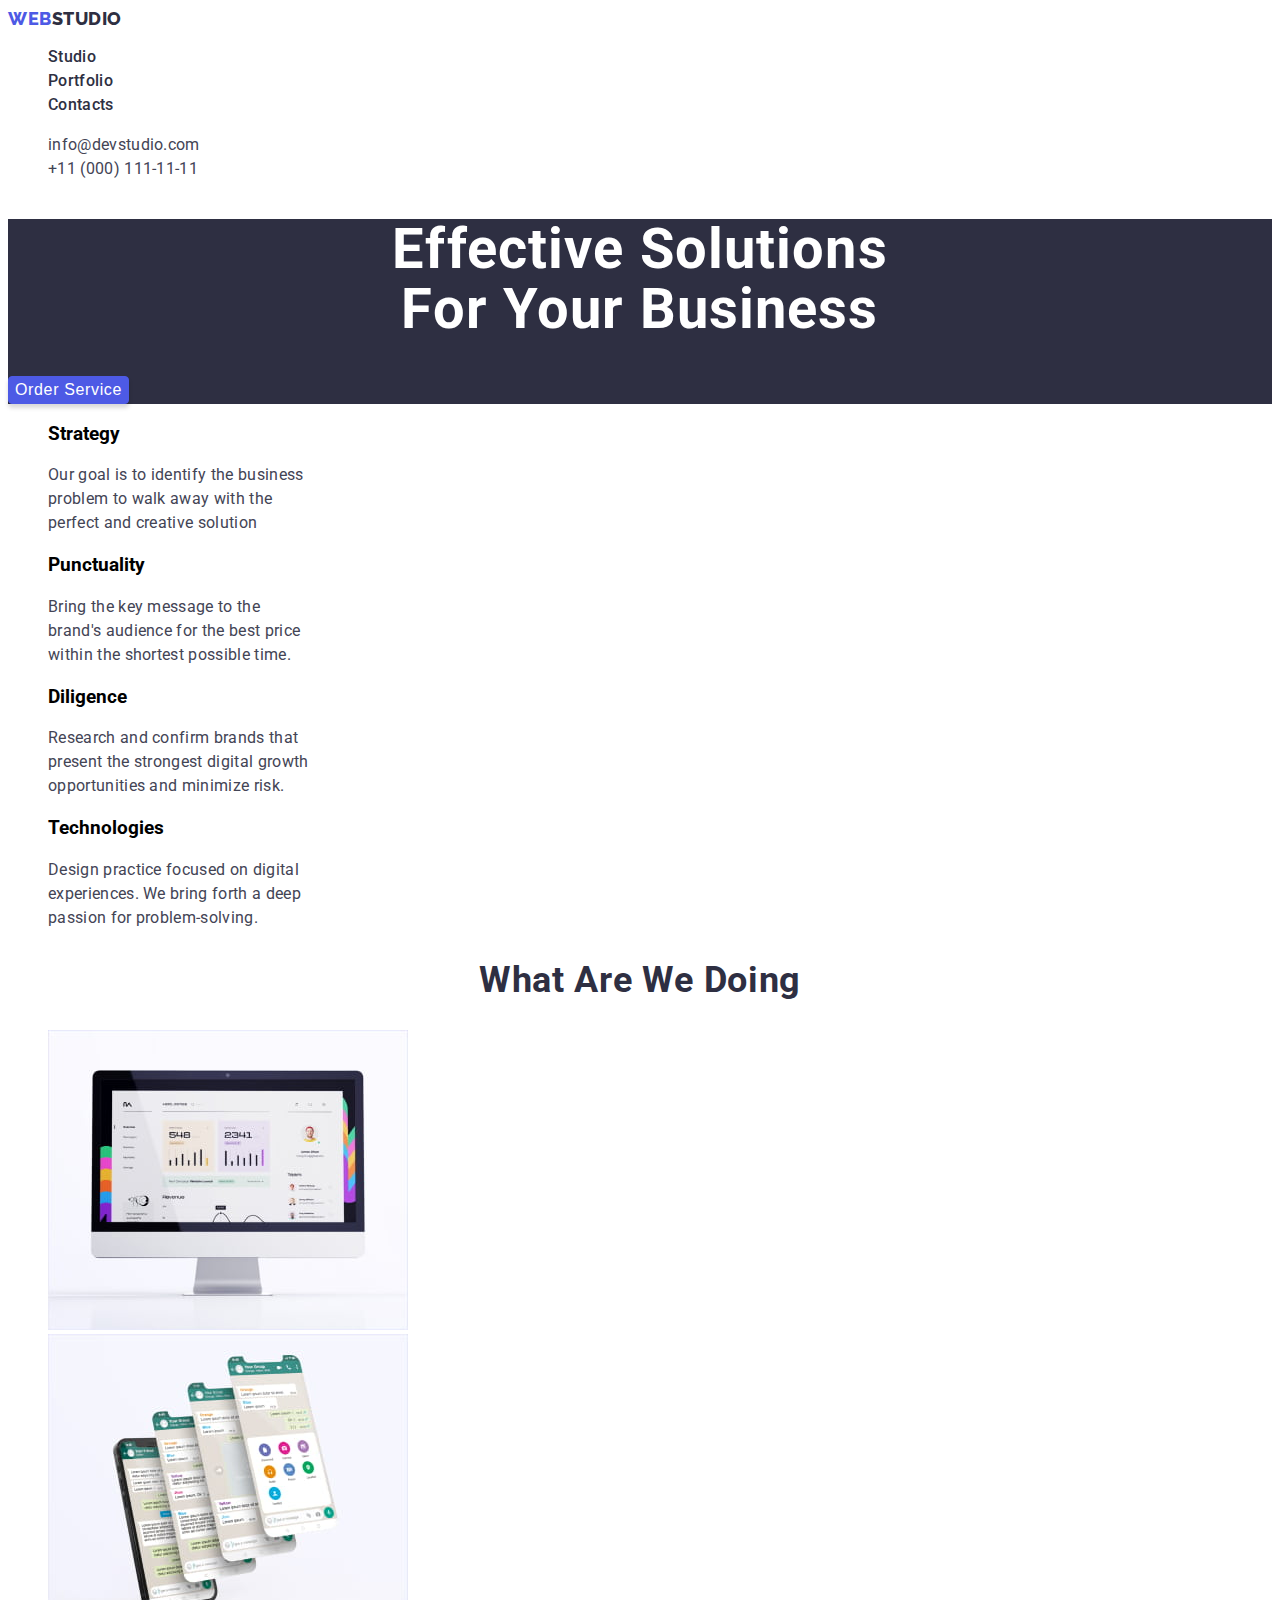
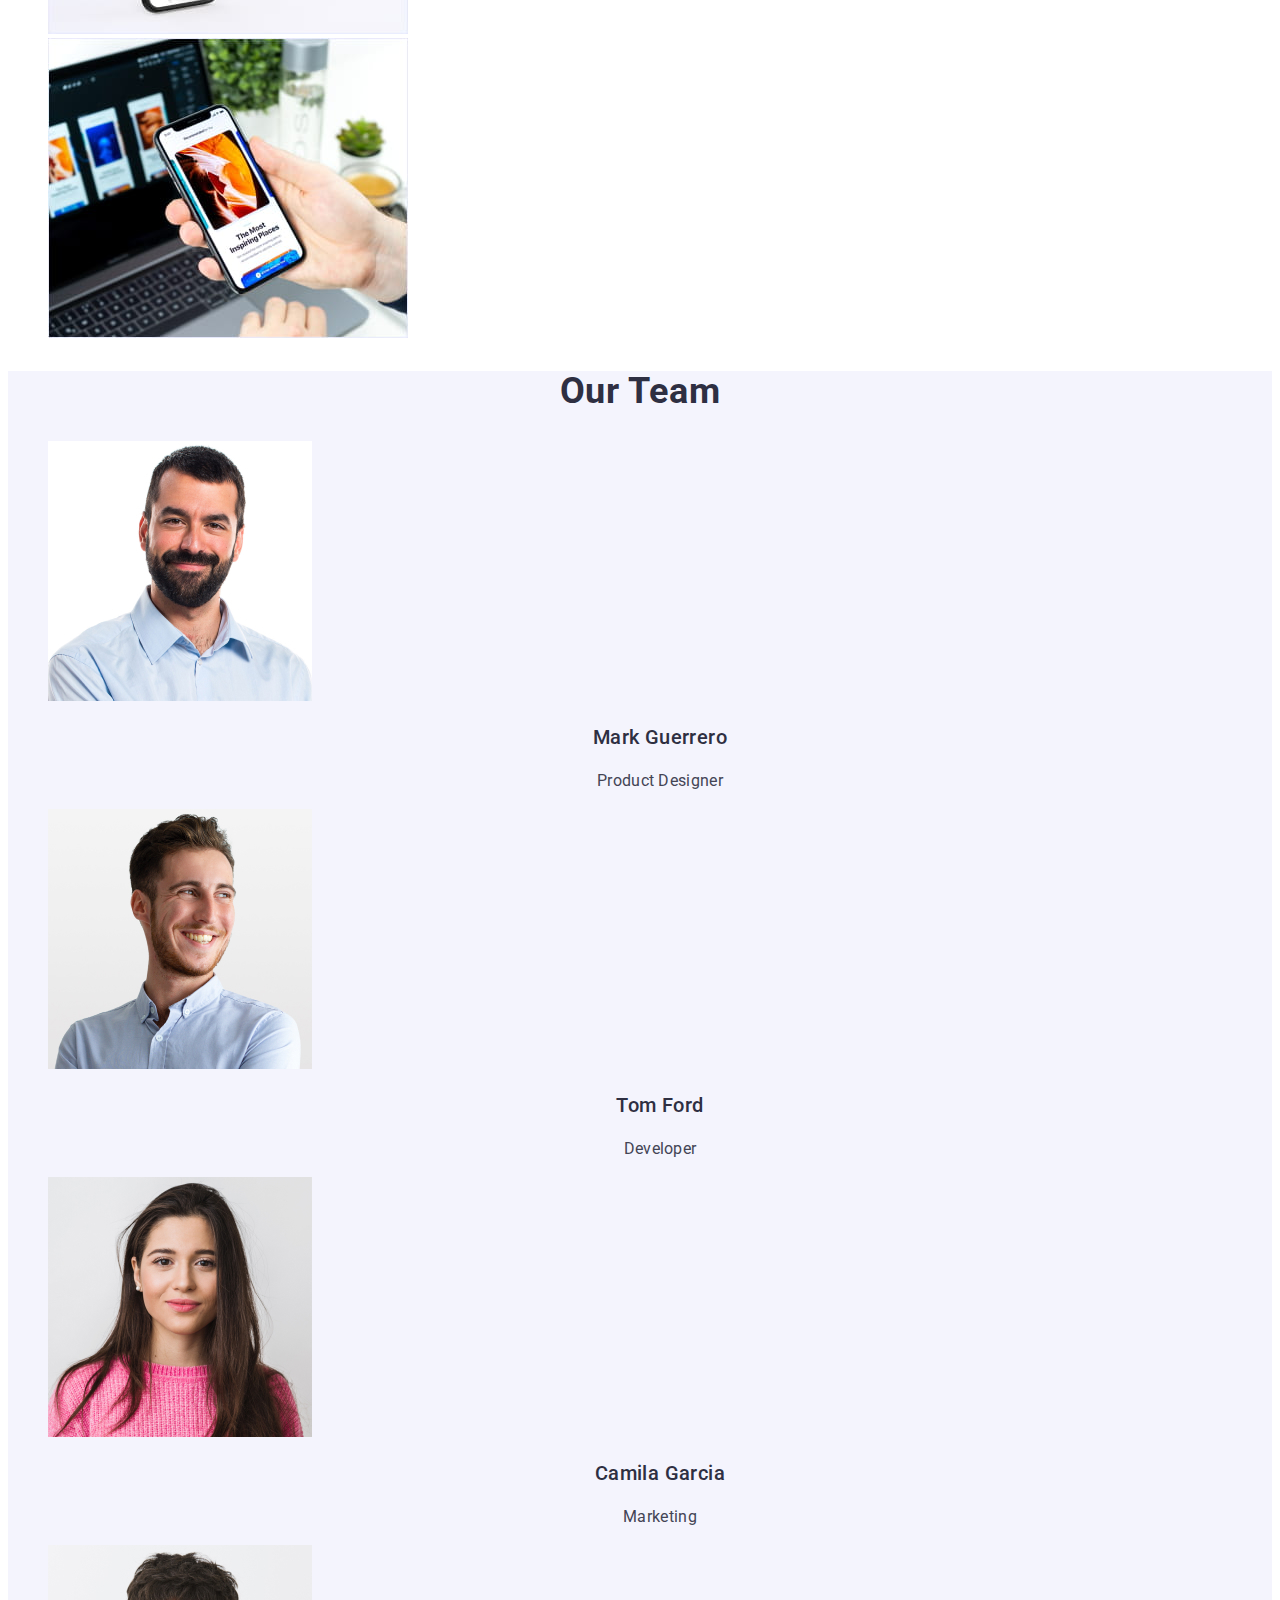
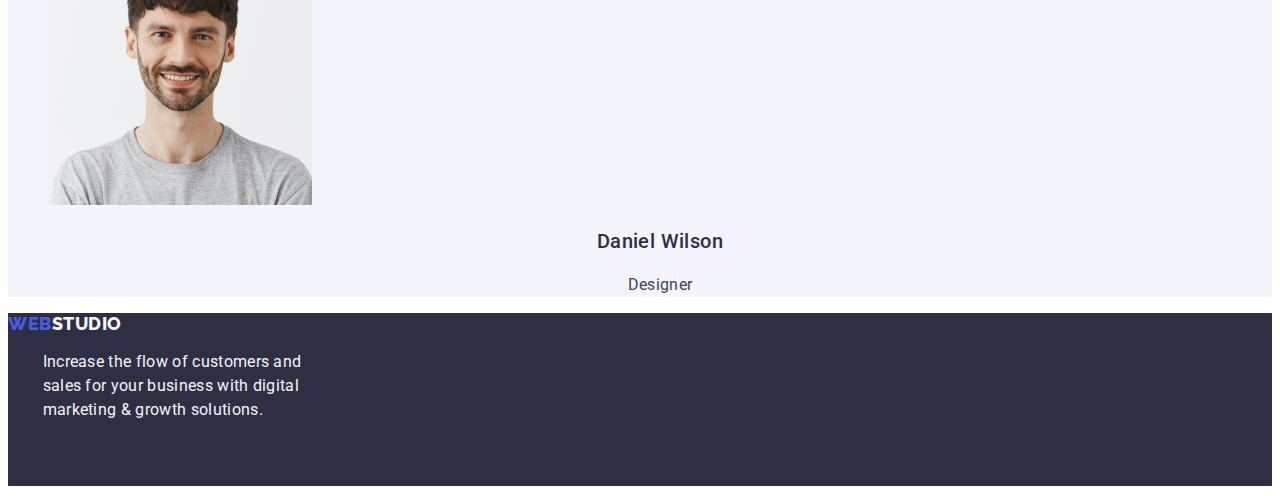
<file: index.html>
<!DOCTYPE html>
<html lang="en">
<head>
    <link rel="preconnect" href="https://fonts.googleapis.com">
    <link rel="preconnect" href="https://fonts.gstatic.com" crossorigin>
    <link
        href="https://fonts.googleapis.com/css2?family=Montserrat:wght@400;700&family=Raleway:wght@800&family=Roboto:wght@400;500;700;900&display=swap"
        rel="stylesheet">
    <link rel="stylesheet" type="text/css" href="css/style.css">
    <meta charset="UTF-8">
    <meta name="viewport" content="width=device-width, initial-scale=1.0">
    <title>Web Studio</title>
</head>
<body>
    <!--Header Section-->
    <header class="main-header">
        <nav class="main-header-nav">
            <a class="main-header-link" href="/"><span class="logo">WEB</span>STUDIO</a>

            <ul class="main-header-menu">
                <li class="main-header-menu-item"><a class="main-header-menu-link" href="/">Studio</a></li>
                <li class="main-header-menu-item"><a class="main-header-menu-link" href="portfolio.html">Portfolio</a></li>
                <li class="main-header-menu-item"><a class="main-header-menu-link" href="/">Contacts</a></li>
            </ul>
        </nav>
        <address>
            <ul>
                <li class="main-header-address"><a class="main-header-address-link" href="mailto:info@devstudio.com">info@devstudio.com</a></li>
                <li class="main-header-address"><a class="main-header-address-link" href="tel:+110001111111">+11 (000) 111-11-11</a></li>
            </ul>
        </address>
        

    </header>

    <!--Main Section-->
    <main class="main-section">
        <section class="hero">
        <h1 class="hero-header">
        Effective Solutions </br>
        For Your Business

        </h1>
        <button class="hero-cta" type="button">Order Service</button>
        </section>

        <section class="section 1">
        <ul>
            <li class="section-one-item"><h3>Strategy</h3>
                <pre>
Our goal is to identify the business
problem to walk away with the
perfect and creative solution</pre>
            </li>

            <li class="section-one-item"><h3>Punctuality</h3>
                <pre>Bring the key message to the 
brand's audience for the best price 
within the shortest possible time.</pre>
            </li>
            
            <li class="section-one-item"><h3>Diligence</h3>
            <pre>Research and confirm brands that 
present the strongest digital growth 
opportunities and minimize risk. </pre>
            </li>

            <li class="section-one-item"><h3>Technologies</h3>
                <pre>Design practice focused on digital 
experiences. We bring forth a deep 
passion for problem-solving. </pre>
            </li>

        </ul>
        </section>

        <section class="section 2">
        <h2 class="section-two-header">What are we doing</h2>
        <ul>
            <li class="section-two-item"><img src="images/image1.jpg" alt="monitor" width="360"></li>
            <li class="section-two-item"><img src="images/img2.jpg" alt="messaging" width="360"></li>
            <li class="section-two-item"><img src="images/img3.jpg" alt="phone" width="360"></li>

        </ul>
        </section>

        <section class="section-three">
        <h2 class="section-three-header">Our Team</h2>
        <ul>
            <li class="section-three-item">
                <img src="images/img_card_1.jpg" alt="" width="264">
                <h3 class="section-three-item-header">Mark Guerrero</h3>
                <p class="section-three-item-description">Product Designer</p>
    
            </li>

            <li class="section-three-item">
                <img src="images/img_card_2.jpg" alt="" width="264">
                <h3 class="section-three-item-header">Tom Ford</h3>
                <p class="section-three-item-description">Developer</p>

            </li>

            <li class="section-three-item">
                <img src="images/img_card_3.jpg" alt="" width="264">
                <h3 class="section-three-item-header">Camila Garcia</h3>
                <p class="section-three-item-description">Marketing</p>

            </li>

            <li class="section-three-item">
                <img src="images/img_card_4.jpg" alt="" width="264">
                <h3 class="section-three-item-header">Daniel Wilson</h3>
                <p class="section-three-item-description">Designer</p>

            </li>
        </ul>
        </section>

    </main>

    <!--Footer Section-->
    <footer class="footer-section">
        <a class="footer"href="/"><span class="logo">WEB</span>STUDIO</a>

    <pre class="footer-description">
        Increase the flow of customers and
        sales for your business with digital
        marketing & growth solutions.</p>
    </footer>
    
</body>
</html>
</file>
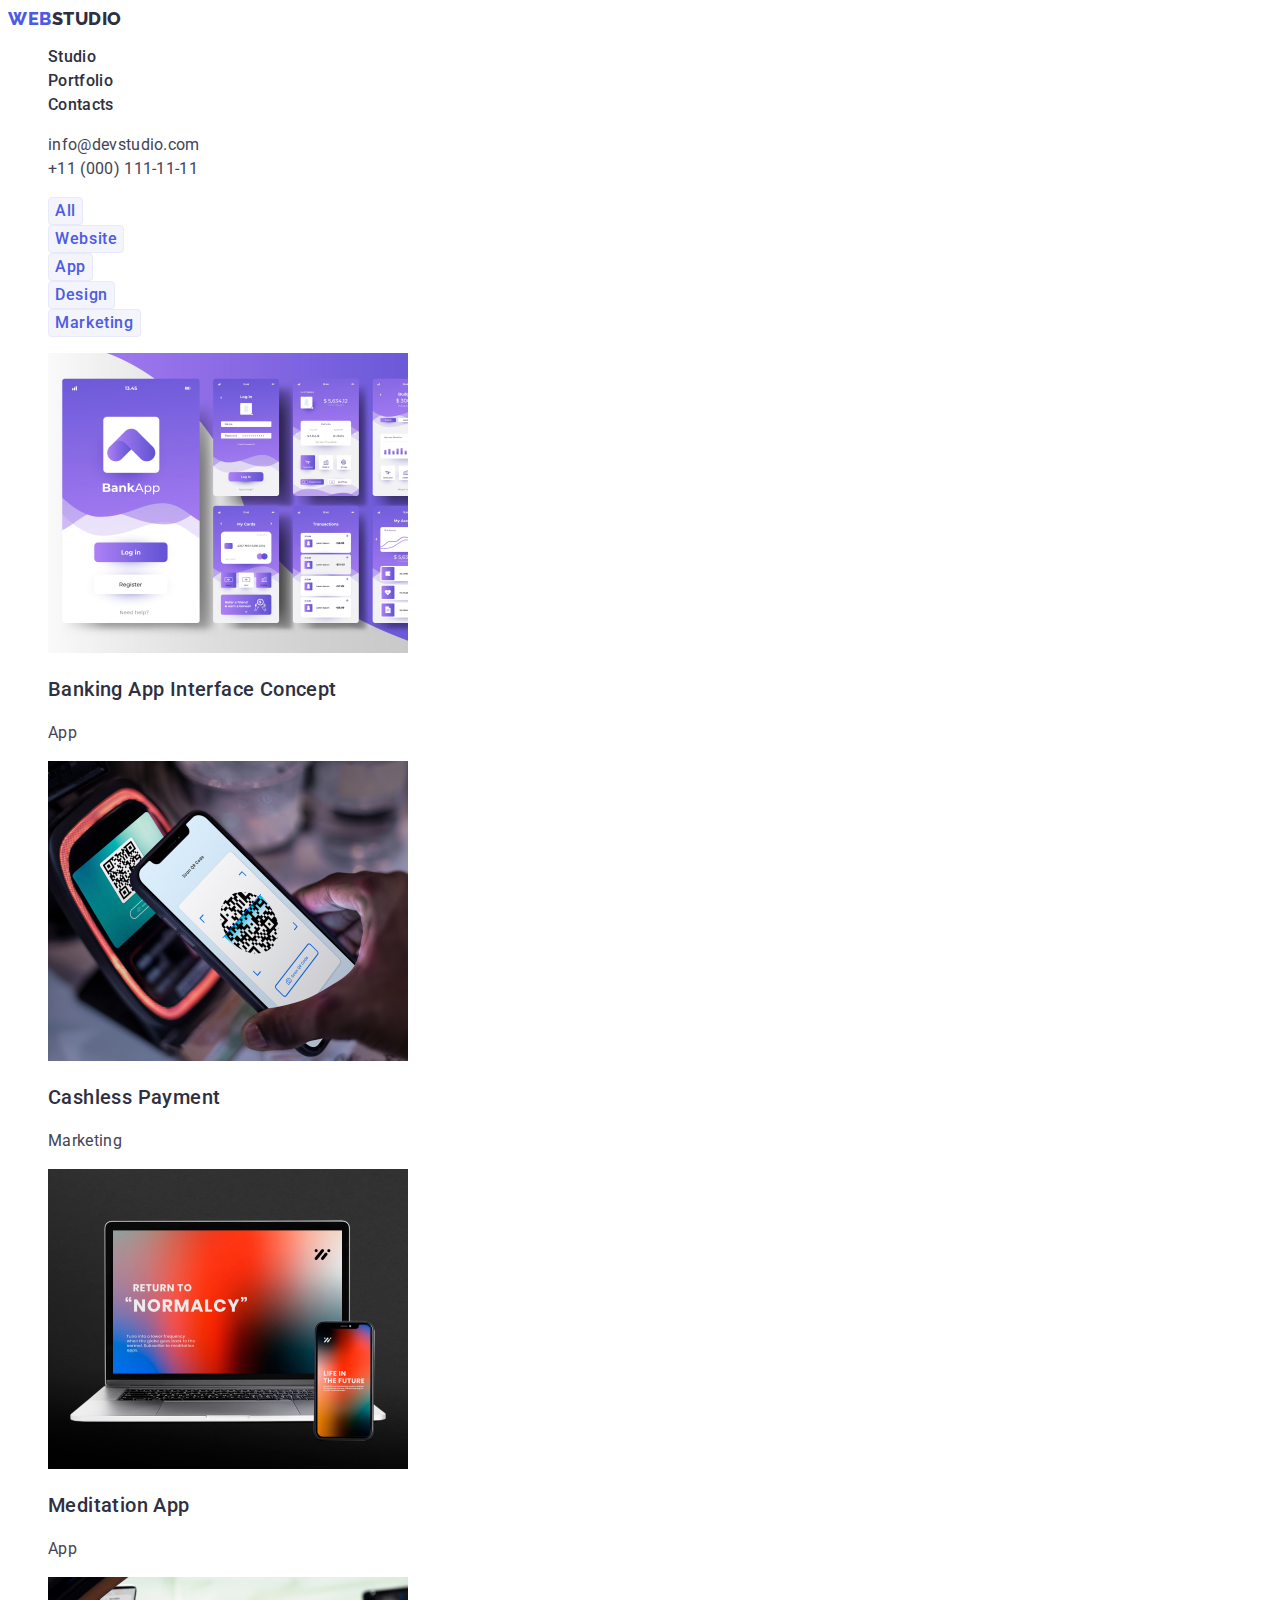
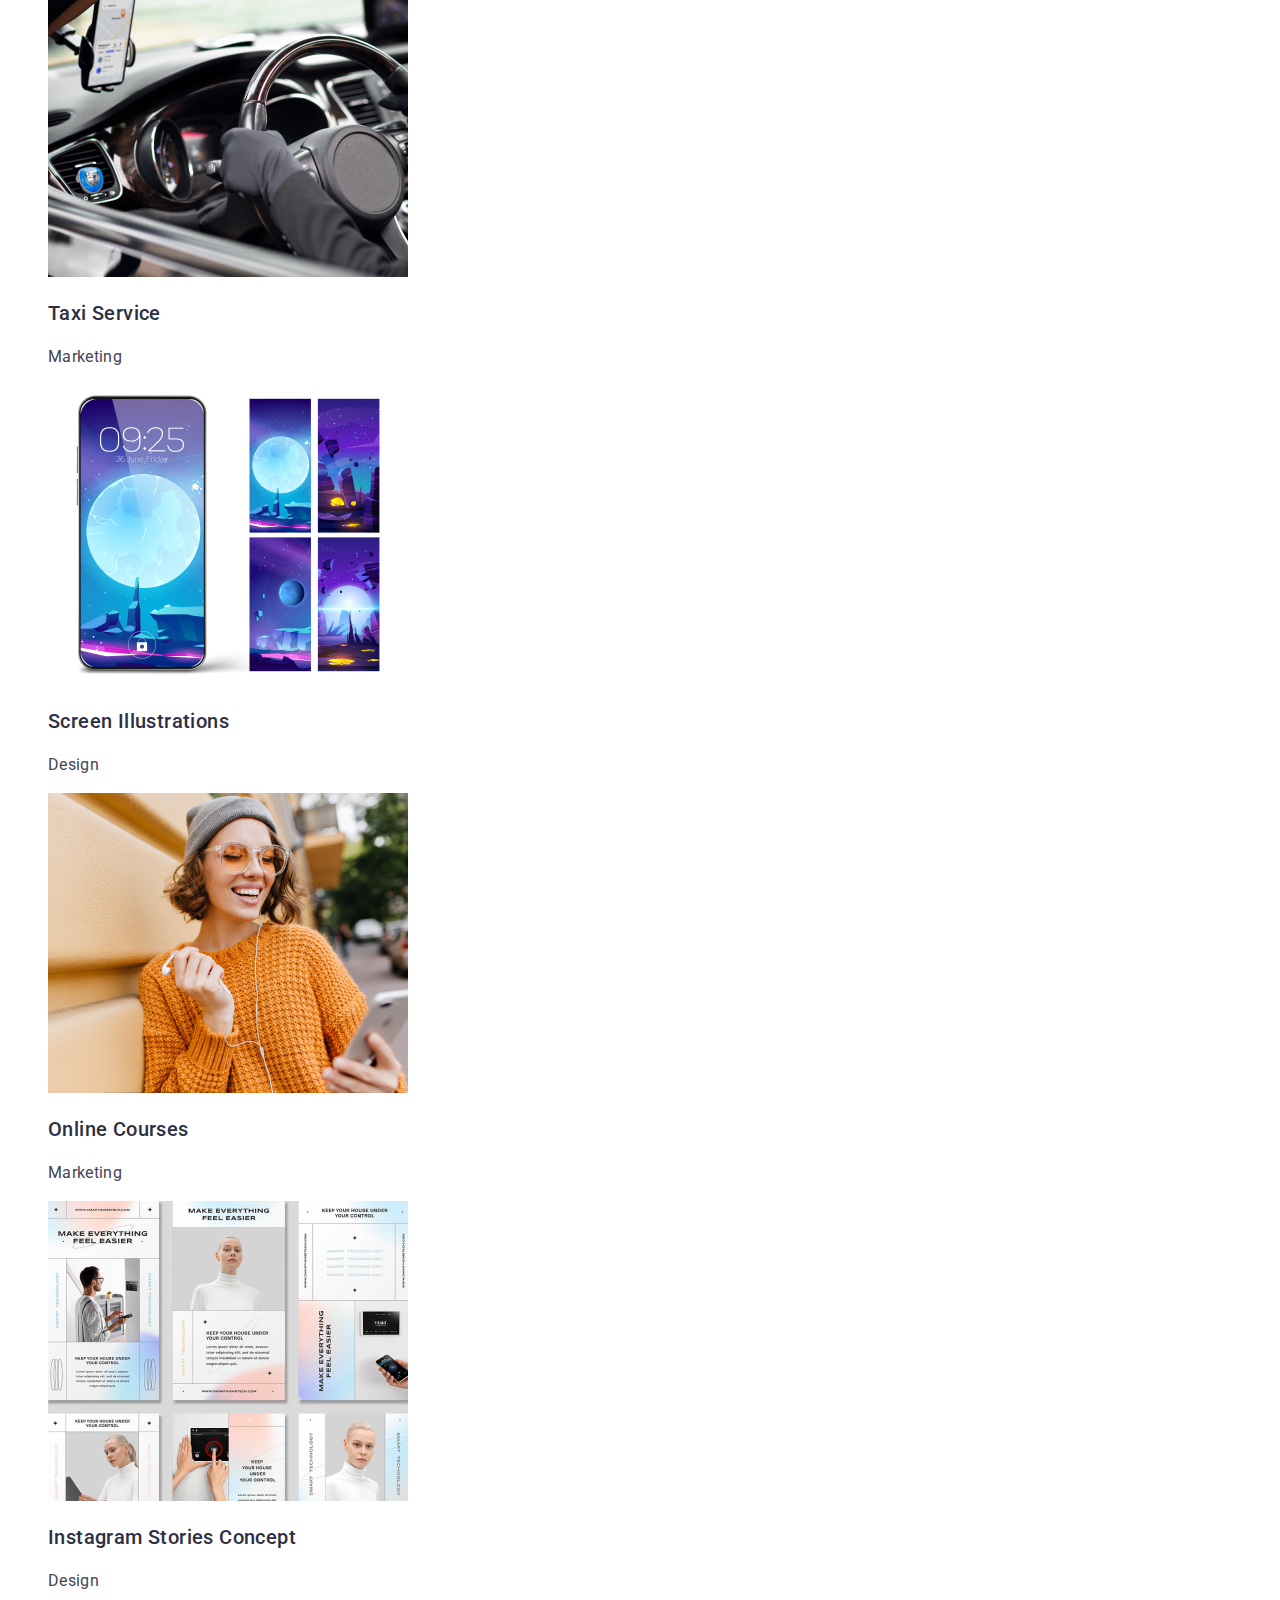
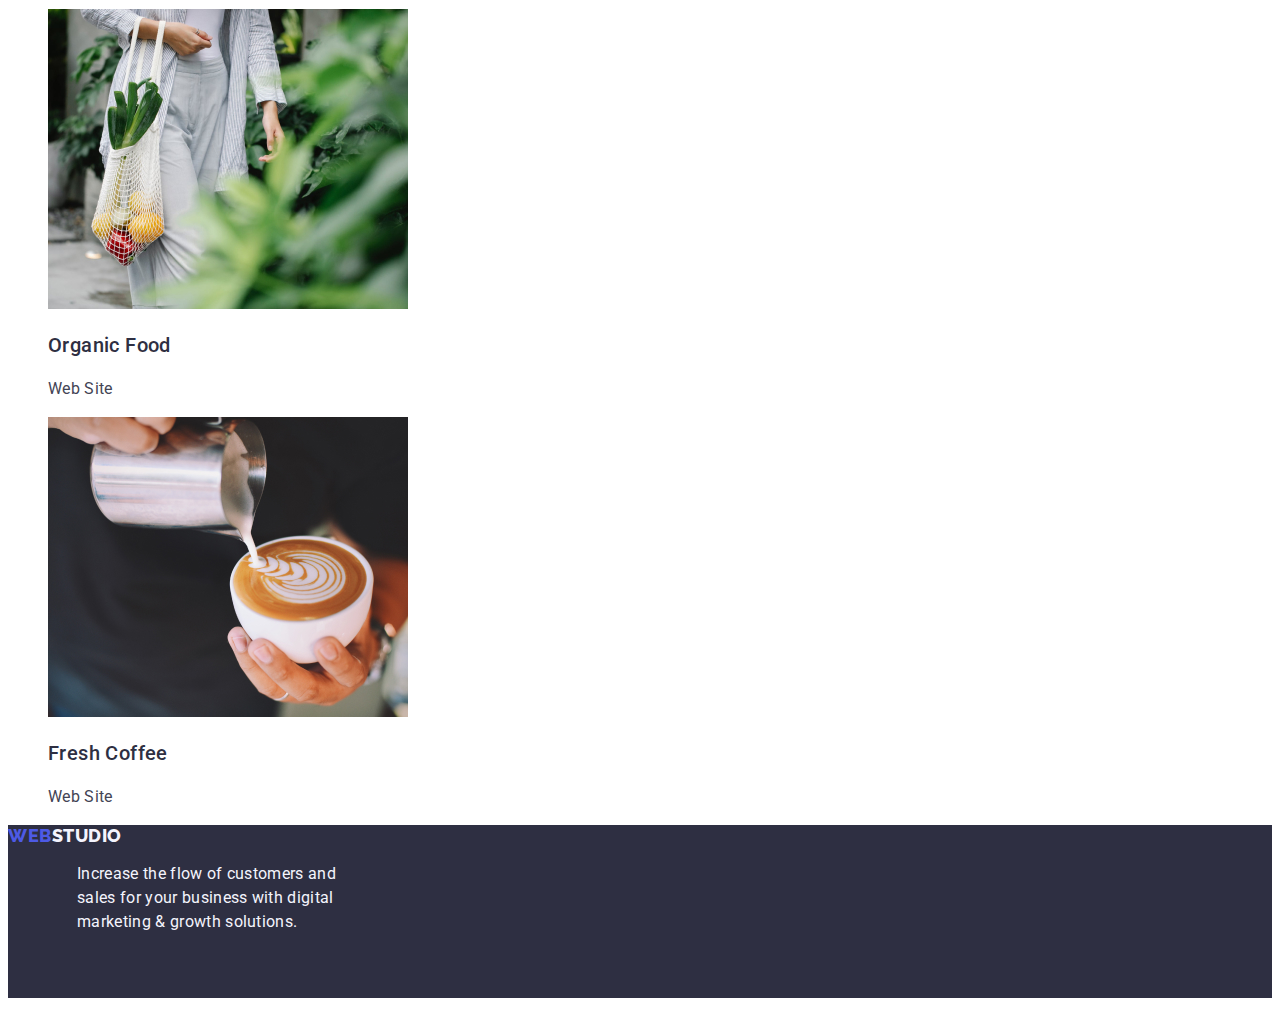
<file: portfolio.html>
<!DOCTYPE html>
<html lang="en">
<head>
    <link rel="preconnect" href="https://fonts.googleapis.com">
    <link rel="preconnect" href="https://fonts.gstatic.com" crossorigin>
    <link
        href="https://fonts.googleapis.com/css2?family=Montserrat:wght@400;700&family=Raleway:wght@800&family=Roboto:wght@400;500;700;900&display=swap"
        rel="stylesheet">
    <link rel="stylesheet" type="text/css" href="css/style.css">
    <meta charset="UTF-8">
    <meta name="viewport" content="width=device-width, initial-scale=1.0">
    <title>Portfolio</title>
</head>
<body>
<!--Header Section-->
<header class="main-header">
    <nav class="main-header-nav">
        <a class="main-header-link" href="/"><span class="logo">WEB</span>STUDIO</a>

        <ul class="main-header-menu">
            <li class="main-header-menu-item"><a class="main-header-menu-link" href="index.html">Studio</a></li>
            <li class="main-header-menu-item"><a class="main-header-menu-link" href="portfolio.html">Portfolio</a></li>
            <li class="main-header-menu-item"><a class="main-header-menu-link" href="/">Contacts</a></li>
        </ul>
    </nav>
    <address>
        <ul>
            <li class="main-header-address"><a class="main-header-address-link"
                    href="mailto:info@devstudio.com">info@devstudio.com</a></li>
            <li class="main-header-address"><a class="main-header-address-link" href="tel:+110001111111">+11 (000)
                    111-11-11</a></li>
        </ul>
    </address>
<!--Main Section-->
    <main>
        <section class="menu">
        <ul class="menu_buttons">
            <li><button class="menu-button">All</button></li>
            <li><button class="menu-button">Website</button></li>
            <li><button class="menu-button">App</button></li>
            <li><button class="menu-button">Design</button></li>
            <li><button class="menu-button">Marketing</button></li>
        </ul>
        </section>
        <section class="section-one-portfolio">
        <ul>
            <li class="section-one-portfolio-item">
                <img src="images/Portfolio_img_1.jpg" alt="bankapp" width="360">
                <h3 class="section-one-portfolio-header">Banking App Interface Concept</h3>
                <p class="section-one-portfolio-description">App</p>
            </li>
            <li class="section-one-portfolio-item">
                <img src="images/Portfolio_img_2.jpg" alt="cashless_payment" width="360">
                <h3 class="section-one-portfolio-header">Cashless Payment</h3>
                <p class="section-one-portfolio-description">Marketing</p>
            </li>
                <img src="images/Portfolio_img_3.jpg" alt="meditation" width="360">
                <h3 class="section-one-portfolio-header">Meditation App</h3>
                <p class="section-one-portfolio-description">App</p>
            <li class="section-one-portfolio-item">
                <img src="images/Portfolio_img_4.jpg" alt="taxi_service" width="360">
                <h3 class="section-one-portfolio-header">Taxi Service</h3>
                <p class="section-one-portfolio-description">Marketing</p>
            </li>
            <li class="section-one-portfolio-item">
                <img src="images/Portfolio_img_5.jpg" alt="screen_illustrations" width="360">
                <h3 class="section-one-portfolio-header">Screen Illustrations</h3>
                <p class="section-one-portfolio-description">Design</p>
            </li>
            <li class="section-one-portfolio-item">
                <img src="images/Portfolio_img_6.jpg"  alt="online_courses" width="360">
                <h3 class="section-one-portfolio-header">Online Courses</h3>
                <p class="section-one-portfolio-description">Marketing</p>
            </li>
            <li class="section-one-portfolio-item">
                <img src="images/Portfolio_img_7.jpg" alt="instagram_stories" width="360">
                <h3 class="section-one-portfolio-header">Instagram Stories Concept</h3>
                <p class="section-one-portfolio-description">Design</p>
            </li>
            <li class="section-one-portfolio-item">
                <img src="images/Portfolio_img_8.jpg" alt="organic_food" width="360">
                <h3 class="section-one-portfolio-header">Organic Food</h3>
                <p class="section-one-portfolio-description">Web Site</p>
            </li>

            <li class="section-one-portfolio-item">
                <img src="images/Portfolio_img_9.jpg" alt="fresh_coffee" width="360">
                <h3 class="section-one-portfolio-header">Fresh Coffee</h3>
                <p class="section-one-portfolio-description">Web Site</p>
            </li>

        </ul>

        </section>
    </main>
    <!--Footer Section-->
    <footer class="footer-section">
        <a class="footer" href="/"><span class="logo">WEB</span>STUDIO</a>
         <pre class="footer-description">
                Increase the flow of customers and
                sales for your business with digital
                marketing & growth solutions.</p>
            </footer>
</body>
</html>
</file>
<file: css/style.css>
body {
    font-family: 'Roboto', sans-serif;
}

.hero-cta, .menu-button {
    cursor: pointer;
}

.logo {
    font-family: Raleway;
    font-size: 18px;
    font-style: normal;
    font-weight: 800;
    line-height: 21px;
    letter-spacing: 0.54px;
    text-transform: uppercase;
    color: var(--iris, #4D5AE5);
}

.main-header-menu-item{
    list-style-type: none;
}

.main-header-menu-link {
    text-decoration: none;
    font-size: 16px;
    font-style: normal;
    font-weight: 500;
    line-height: 24px;
    letter-spacing: 0.32px;
    color: var(--navyblue, #2E2F42);
}

.main-header-menu-link:hover, .main-header-menu-link:focus{
    color: var(--ocean, #404BBF);
}

.main-header-link {
    text-decoration: none;
    font-family: Raleway;
    font-size: 18px;
    font-style: normal;
    font-weight: 800;
    line-height: 21px;
    letter-spacing: 0.54px;
    text-transform: uppercase;
    color: var(--navyblue, #2E2F42);
}

.main-header-address{
    list-style-type: none;
}

.main-header-address-link:hover, .main-header-address-link:focus{
    color: var(--ocean, #404BBF);
}

.main-header-address-link{
    text-decoration: none;
    font-size: 16px;
    font-style: normal;
    font-weight: 400;
    line-height: 24px;
    letter-spacing: 0.32px;
    color: var(--slate, #434455);
}


.hero{
    background: var(--navyblue, #2E2F42)
}

.hero-cta{
    text-transform: capitalize;
}

.hero-cta:hover, .hero-cta:focus{
    color: var(--ocean, #404BBF);
    background: var(--cloud, #F4F4FD);
}

.hero-header{
    text-align: center;
    font-size: 56px;
    font-style: normal;
    font-weight: 700;
    line-height: 60px;
    letter-spacing: 1.12px;
    text-align: center;
    color: var(--white, #FFF);
}

.hero-cta{
    font-size: 16px;
    font-style: normal;
    font-weight: 500;
    line-height: 24px;
    color: var(--white, #FFF);
    letter-spacing: 0.64px;
    background-color: var(--iris, #4D5AE5);
    box-shadow: 0px 4px 4px 0px rgba(0, 0, 0, 0.15);
    border: 1px solid rgba(77, 90, 229, 1);
    border-radius: 4px;
}

pre {
    color: var(--slate, #434455);
    font-family: Roboto;
    font-size: 16px;
    font-style: normal;
    font-weight: 400;
    line-height: 24px;
      
    letter-spacing: 0.32px;
}

.section-one-item{
    list-style-type: none;
}

.section-two-header {
    color: var(--navyblue, #2E2F42);
        text-align: center;
        font-size: 36px;
        font-style: normal;
        font-weight: 700;
        line-height: 40px;
        letter-spacing: 0.72px;
        text-transform: capitalize;
}

.section-two-item {
    list-style-type: none;
}

.section-three {
    background: var(--cloud, #F4F4FD);
}

.section-three-header {
    color: var(--navyblue, #2E2F42);
    text-align: center;
    font-size: 36px;
    font-style: normal;
    font-weight: 700;
    line-height: 40px;
    letter-spacing: 0.72px;
    text-transform: capitalize;
}

.section-three-item {
    list-style: none;
}

.section-three-item-header {
    color: var(--navyblue, #2E2F42);
    font-size: 20px;
    font-style: normal;
    font-weight: 500;
    line-height: 24px;
    letter-spacing: 0.4px;
    text-align: center;
}

.section-three-item-description {
    color: var(--slate, #434455);
    text-align: center; 
    font-size: 16px;
    font-style: normal;
    font-weight: 400;
    line-height: 24px;
    letter-spacing: 0.32px;
}

.footer-section{
    background: var(--navyblue, #2E2F42);
}

.footer{
    text-decoration: none;
    font-family: Raleway;
    font-size: 18px;
    font-style: normal;
    font-weight: 800;
    line-height: 21px;
    letter-spacing: 0.54px;
    text-transform: uppercase;
    color: var(--cloud, #F4F4FD);
}

.footer-description {
    color: var(--cloud, #F4F4FD);
    font-family: Roboto;
    font-size: 16px;
    font-style: normal;
    font-weight: 400;
    line-height: 24px;
    letter-spacing: 0.32px;
}

.menu_buttons{
    list-style-type: none;
}

.menu-button:hover, .menu-button:focus{
    color: var(--white, #FFF);
    text-align: center;
    font-family: Roboto;
    font-size: 16px;
    font-style: normal;
    font-weight: 500;
    line-height: 24px;
    letter-spacing: 0.64px;
    border-radius: 4px;
    background: var(--ocean, #404BBF);
    border: 1px solid rgba(77, 90, 229, 1);
    box-shadow: 0px 2px 2px 0px rgba(0, 0, 0, 0.12), 0px 2px 1px 0px rgba(0, 0, 0, 0.08), 0px 3px 1px 0px rgba(0, 0, 0, 0.10);
}

.menu-button{
    color: var(--iris, #4D5AE5);
    font-family: Roboto;
    text-align: center;
    font-size: 16px;
    font-style: normal;
    font-weight: 500;
    line-height: 24px;
    letter-spacing: 0.64px;
    border-radius: 4px;
    border: 1px solid var(--cornflower, #E7E9FC);
    background: var(--cloud, #F4F4FD);
}
.section-one-portfolio-item{
    list-style-type: none;
}

.section-one-portfolio-header{
    color: var(--navyblue, #2E2F42);
    font-family: Roboto;
    font-size: 20px;
    font-style: normal;
    font-weight: 500;
    line-height: 24px;
    letter-spacing: 0.4px;
}

.section-one-portfolio-description{
    color: var(--slate, #434455);
    font-family: Roboto;
    font-size: 16px;
    font-style: normal;
    font-weight: 400;
    line-height: 24px;
    letter-spacing: 0.32px;
}
</file>
